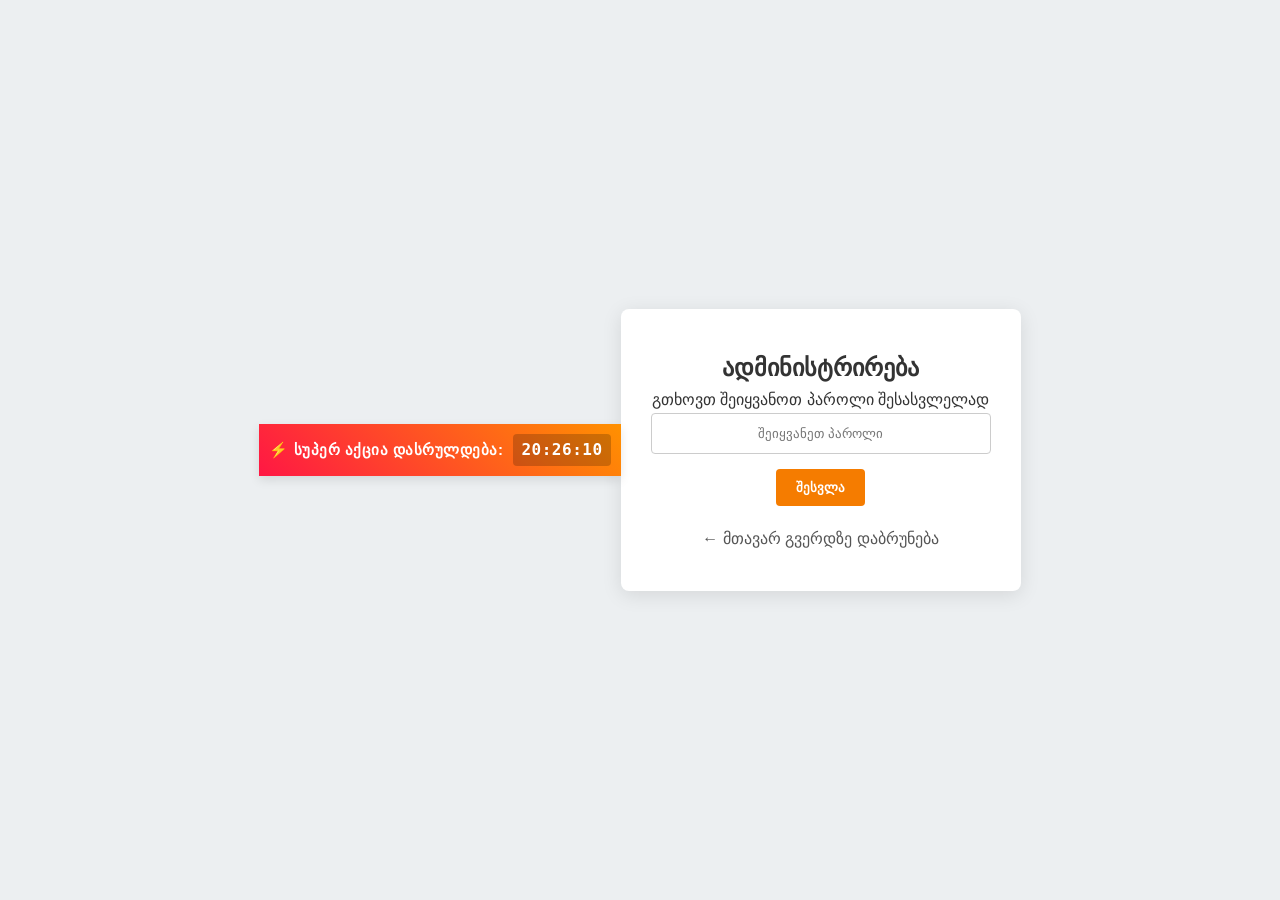
<file: admin.html>
<!DOCTYPE html>
<html lang="ka">
<head>
    <meta charset="UTF-8">
    <meta name="viewport" content="width=device-width, initial-scale=1.0">
    <title>ადმინ პანელი - ბაღის ნობათი</title>
    <link rel="stylesheet" href="style.css">
</head>
<body class="admin-page-body">

    <div id="loginContainer" class="login-box">
        <h2>ადმინისტრირება</h2>
        <p>გთხოვთ შეიყვანოთ პაროლი შესასვლელად</p>
        <form id="loginForm">
            <input type="password" id="adminPassword" placeholder="შეიყვანეთ პაროლი" required>
            <button type="submit" class="admin-btn save">შესვლა</button>
        </form>
        <p id="loginError" class="error-msg"></p>
        <a href="index.html" class="back-home">← მთავარ გვერდზე დაბრუნება</a>
    </div>

    <div id="adminPanelContainer" class="admin-panel" style="display: none;">
        <div class="admin-header-flex">
            <a href="index.html" class="back-btn">← მაღაზიაში დაბრუნება</a>
            <button onclick="logout()" class="logout-btn">გამოსვლა</button>
        </div>

        <div class="admin-container">
            <h2>პროდუქტების მართვა</h2>
            
            <form id="productForm">
                <input type="hidden" id="productId">
                <div class="form-group">
                    <label>პროდუქტის სახელი:</label>
                    <input type="text" id="productName" required>
                </div>
                <div class="form-group">
                    <label>კატეგორია:</label>
                    <select id="productCategory">
                        <option value="ხილი">ხილი</option>
                        <option value="ბოსტნეული">ბოსტნეული</option>
                        <option value="კენკრა">კენკრა</option>
                    </select>
                </div>
                <div class="form-group">
                    <label>ფასი (₾):</label>
                    <input type="number" id="productPrice" step="0.01" required>
                </div>
                <div class="form-group">
                    <label>ძველი ფასი (აქციისთვის):</label>
                    <input type="number" id="productOldPrice" step="0.01">
                </div>
                <div class="form-group">
                    <label>პროდუქტის ფოტოს ლინკი (URL):</label>
                    <input type="url" id="productImgUrl" placeholder="https://example.com/photo.jpg">
                </div>
                <div class="form-group checkbox-group">
                    <label><input type="checkbox" id="productInStock" checked> მარაგშია</label>
                </div>
                <div class="form-buttons">
                    <button type="submit" id="saveBtn" class="admin-btn save">შენახვა</button>
                    <button type="button" class="admin-btn cancel" onclick="resetForm()">გასუფთავება</button>
                </div>
            </form>

            <h3 style="margin-top: 30px; margin-bottom: 15px;">არსებული ასორტიმენტი</h3>
            <div class="table-responsive">
                <table class="admin-table">
                    <thead>
                        <tr>
                            <th>ფოტო</th>
                            <th>სახელი</th>
                            <th>კატეგორია</th>
                            <th>ფასი</th>
                            <th>სტატუსი</th>
                            <th>მოქმედება</th>
                        </tr>
                    </thead>
                    <tbody id="adminTableBody"></tbody>
                </table>
            </div>
        </div>
    </div>

    <script src="script.js"></script>
</body>
</html>
</file>
<file: style.css>
/* ბაზისური სტილები */
* {
    margin: 0;
    padding: 0;
    box-sizing: border-box;
    font-family: 'Segoe UI', Tahoma, Geneva, Verdana, sans-serif;
}

body {
    background-color: #f9f9f9;
    color: #333;
    line-height: 1.6;
    scroll-behavior: smooth;
}

header {
    background: #ffffff;
    display: flex;
    justify-content: space-between;
    align-items: center;
    padding: 15px 10%;
    box-shadow: 0 2px 5px rgba(0,0,0,0.05);
    position: sticky;
    top: 0;
    z-index: 99;
}

.logo { font-size: 24px; font-weight: bold; color: #2e7d32; }
.logo span { color: #f57c00; }
nav ul { display: flex; list-style: none; align-items: center; }
nav ul li { margin-left: 20px; }
nav ul li a { text-decoration: none; color: #555; font-weight: 600; }
.admin-link { color: #f57c00 !important; }

/* კალათის ღილაკი ნავიგაციაში */
.cart-toggle-btn {
    background: #2e7d32;
    color: white;
    border: none;
    padding: 8px 15px;
    border-radius: 20px;
    cursor: pointer;
    font-weight: bold;
    transition: transform 0.1s;
}

/* Hero */
.hero {
    background: linear-gradient(rgba(0,0,0,0.4), rgba(0,0,0,0.4)), url('https://images.unsplash.com/photo-1610348725531-843dff563e2c?q=80&w=1200') no-repeat center center/cover;
    height: 40vh;
    display: flex;
    justify-content: center;
    align-items: center;
    text-align: center;
    color: white;
}
.hero-content h1 { font-size: 36px; margin-bottom: 10px; }
.btn { display: inline-block; background: #f57c00; color: white; padding: 10px 25px; text-decoration: none; border-radius: 25px; font-weight: bold; }

/* ძებნა და ფილტრები */
.controls-container {
    display: flex;
    flex-direction: column;
    align-items: center;
    margin-top: 35px;
    gap: 15px;
}

.search-box input {
    padding: 10px 20px;
    width: 300px;
    border: 2px solid #ddd;
    border-radius: 25px;
    font-size: 15px;
    outline: none;
    transition: border-color 0.3s;
}
.search-box input:focus { border-color: #2e7d32; }

.filter-container { display: flex; gap: 10px; flex-wrap: wrap; justify-content: center; }
.filter-btn { padding: 8px 20px; border: 2px solid #2e7d32; background: transparent; color: #2e7d32; border-radius: 20px; cursor: pointer; font-weight: 600; }
.filter-btn.active, .filter-btn:hover { background: #2e7d32; color: white; }

/* ვიტრინა */
.products-section { padding: 30px 10% 60px; text-align: center; }
.products-section h2 { font-size: 28px; margin-bottom: 30px; color: #2e7d32; }
.product-grid { display: grid; grid-template-columns: repeat(auto-fit, minmax(220px, 1fr)); gap: 30px; }

.product-card { background: white; padding: 20px; border-radius: 12px; box-shadow: 0 4px 15px rgba(0,0,0,0.05); position: relative; display: flex; flex-direction: column; justify-content: space-between; }
.product-img-holder { width: 100%; height: 150px; margin-bottom: 15px; border-radius: 8px; overflow: hidden; background: #f0f0f0; }
.product-img-holder img { width: 100%; height: 100%; object-fit: cover; }

.current-price { font-size: 18px; font-weight: bold; color: #2e7d32; }
.old-price { font-size: 14px; text-decoration: line-through; color: #999; margin-right: 8px; }
.badge { position: absolute; top: 15px; left: 15px; padding: 4px 10px; font-size: 11px; font-weight: bold; border-radius: 20px; color: white; z-index: 2; }
.badge.sale { background: #d32f2f; }
.out-of-stock-label { color: #d32f2f; font-weight: bold; margin-top: 15px; }

/* კილოგრამების არჩევანი ვიტრინაზე */
.weight-selector {
    display: flex;
    justify-content: center;
    align-items: center;
    gap: 8px;
    margin: 10px 0;
}
.weight-selector input {
    width: 70px;
    padding: 5px;
    border: 1px solid #ccc;
    border-radius: 4px;
    text-align: center;
    font-size: 15px;
}
.weight-selector span { font-weight: 600; color: #555; }

.order-btn {
    background: #2e7d32;
    color: white;
    border: none;
    padding: 10px 20px;
    width: 100%;
    border-radius: 6px;
    font-size: 16px;
    cursor: pointer;
    font-weight: 600;
    margin-top: 10px;
}
.order-btn:hover { background: #1b5e20; }

/* კალათის სლაიდერი */
.cart-sidebar { position: fixed; top: 0; right: -350px; width: 350px; height: 100%; background: white; box-shadow: -5px 0 15px rgba(0,0,0,0.1); z-index: 1000; display: flex; flex-direction: column; transition: right 0.3s ease; }
.cart-sidebar.open { right: 0; }
.cart-header { padding: 20px; border-bottom: 1px solid #eee; display: flex; justify-content: space-between; align-items: center; }
.close-cart { background: none; border: none; font-size: 28px; cursor: pointer; }
.cart-items-container { flex: 1; padding: 20px; overflow-y: auto; }

.cart-item { display: flex; justify-content: space-between; align-items: center; margin-bottom: 15px; padding-bottom: 15px; border-bottom: 1px solid #f5f5f5; }
.cart-item-info h4 { font-size: 15px; text-align: left; }
.cart-item-qty { font-size: 13px; color: #777; text-align: left; }
.remove-item-btn { background: none; border: none; color: #d32f2f; cursor: pointer; font-size: 13px; }

/* კალათის შიდა წონის მართვის ღილაკები */
.cart-qty-controls { display: flex; gap: 5px; margin-top: 5px; }
.cart-qty-controls button { background: #e0e0e0; border: none; padding: 3px 8px; border-radius: 4px; cursor: pointer; font-size: 11px; font-weight: bold; }
.cart-qty-controls button:hover { background: #cbd5e1; }
.empty-cart-text { text-align: center; color: #888; margin-top: 40px; font-size: 16px; }

.cart-footer { padding: 20px; border-top: 1px solid #eee; background: #fafafa; }
.cart-total { font-size: 18px; font-weight: bold; margin-bottom: 15px; display: flex; justify-content: space-between; }
.checkout-btn { width: 100%; background: #2e7d32; color: white; border: none; padding: 12px; border-radius: 6px; font-weight: bold; cursor: pointer; }

/* კალათის ანიმაცია */
.cart-bounce { animation: bounce 0.3s ease-in-out; }
@keyframes bounce {
    0% { transform: scale(1); }
    50% { transform: scale(1.15); }
    100% { transform: scale(1); }
}

/* ადმინ ავტორიზაცია */
.admin-page-body { background-color: #eceff1; display: flex; justify-content: center; align-items: center; min-height: 100vh; padding: 20px; }
.login-box { background: white; padding: 40px 30px; border-radius: 8px; box-shadow: 0 4px 20px rgba(0,0,0,0.1); text-align: center; max-width: 400px; width: 100%; }
.login-box input { width: 100%; padding: 12px; border: 1px solid #ccc; border-radius: 4px; margin-bottom: 15px; text-align: center; }
.error-msg { color: #d32f2f; font-weight: bold; margin-bottom: 15px; }
.back-home { display: block; margin-top: 20px; color: #555; text-decoration: none; }

/* ადმინ პანელი */
.admin-panel { width: 100%; max-width: 1000px; margin: 20px auto; background: white; padding: 30px; border-radius: 8px; box-shadow: 0 4px 10px rgba(0,0,0,0.05); }
.admin-header-flex { display: flex; justify-content: space-between; margin-bottom: 25px; }
.back-btn { background: #2e7d32; color: white; padding: 10px 15px; text-decoration: none; border-radius: 4px; font-weight: bold; }
.logout-btn { background: #37474f; color: white; border: none; padding: 10px 15px; border-radius: 4px; cursor: pointer; font-weight: bold; }
.form-group { margin-bottom: 15px; }
.form-group label { display: block; margin-bottom: 5px; font-weight: 600; }
.form-group input[type="text"], .form-group input[type="number"], .form-group input[type="url"], .form-group select { width: 100%; padding: 10px; border: 1px solid #ccc; border-radius: 4px; }
.checkbox-group { display: flex; align-items: center; gap: 5px; margin-top: 10px; }
.form-buttons { display: flex; gap: 10px; margin-top: 20px; }
.admin-btn { padding: 11px 20px; border: none; border-radius: 4px; cursor: pointer; font-weight: bold; flex: 1; }
.admin-btn.save { background: #f57c00; color: white; }
.admin-btn.cancel { background: #e0e0e0; color: #333; }

/* ადმინ ცხრილი */
.table-responsive { overflow-x: auto; margin-top: 20px; }
.admin-table { width: 100%; border-collapse: collapse; }
.admin-table th, .admin-table td { border: 1px solid #ddd; padding: 10px; text-align: center; }
.admin-table th { background: #2e7d32; color: white; }
.admin-table-img { width: 45px; height: 45px; object-fit: cover; border-radius: 4px; }
.action-btn { padding: 5px 10px; border: none; border-radius: 4px; cursor: pointer; margin: 2px; color: white; }
.edit-btn { background: #2196f3; }
.delete-btn { background: #f44336; }

footer { background: #333; color: white; text-align: center; padding: 20px; margin-top: 40px; }
</file>
